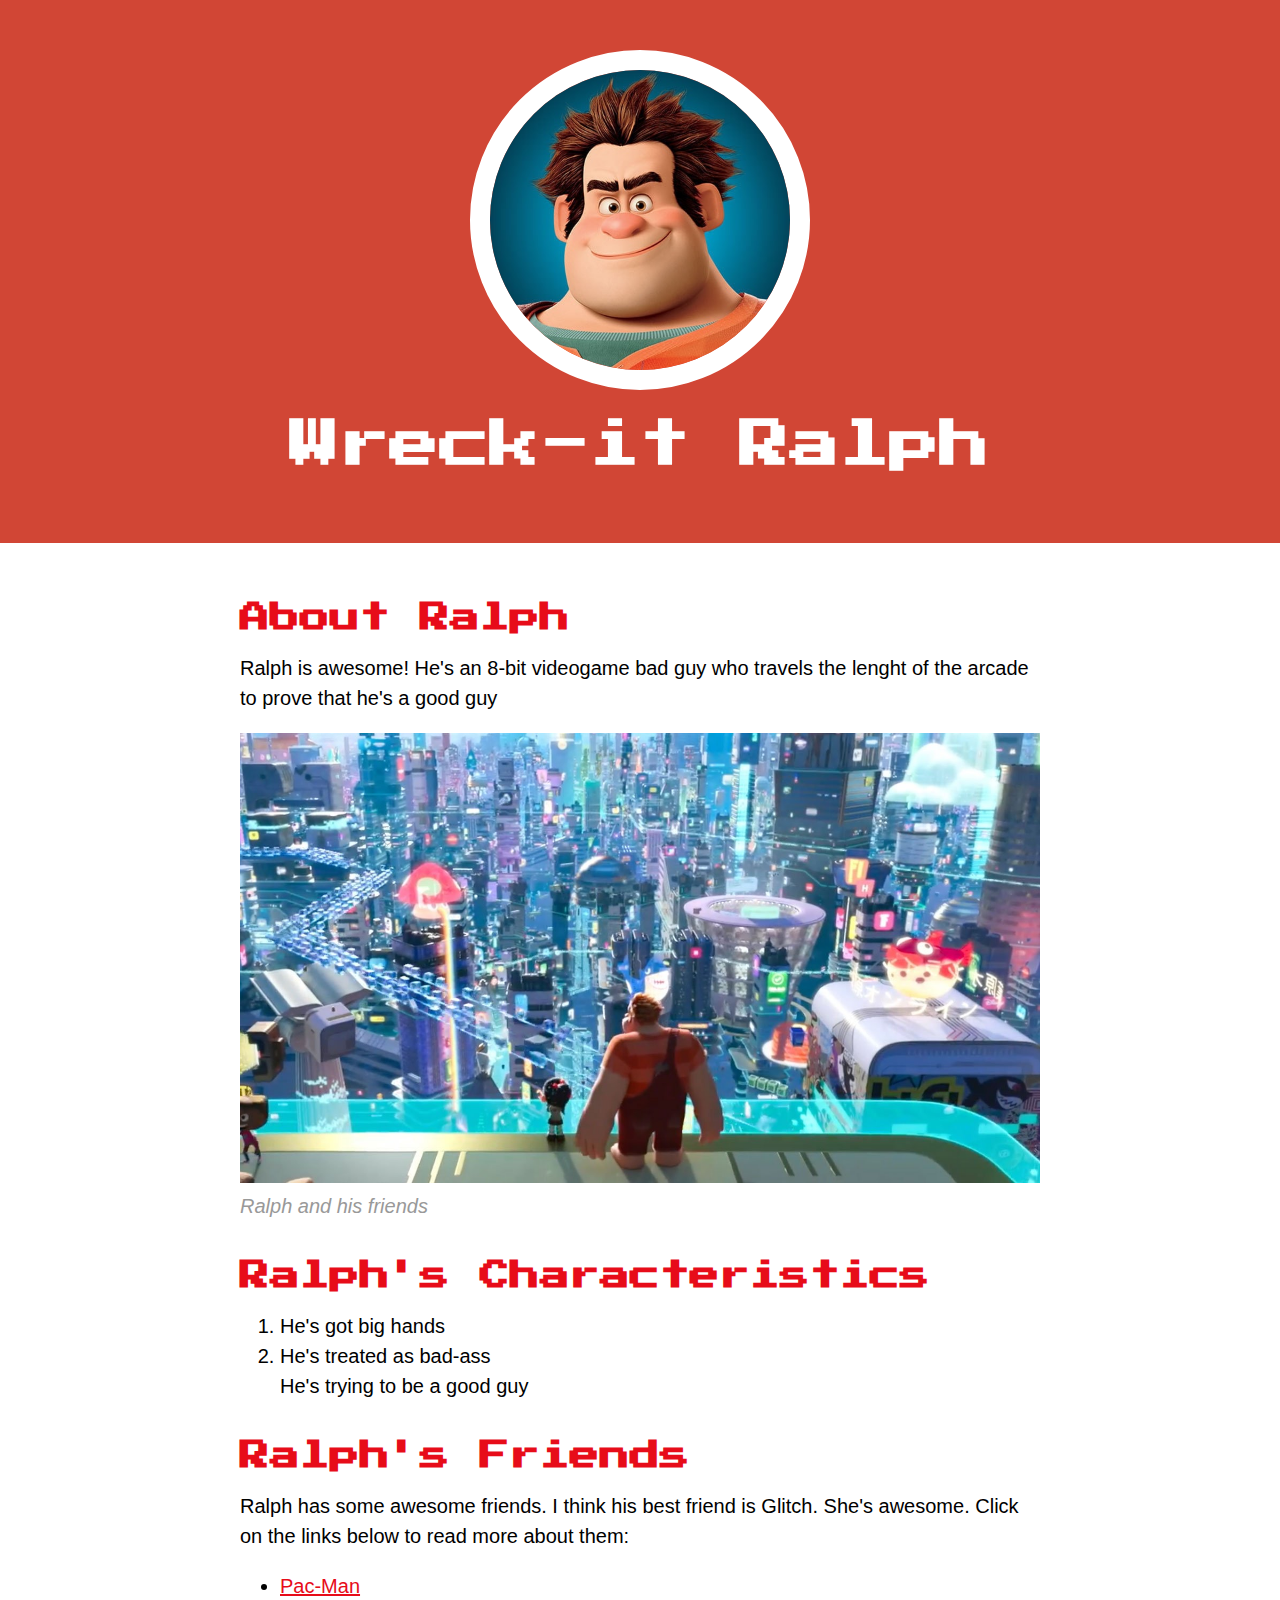
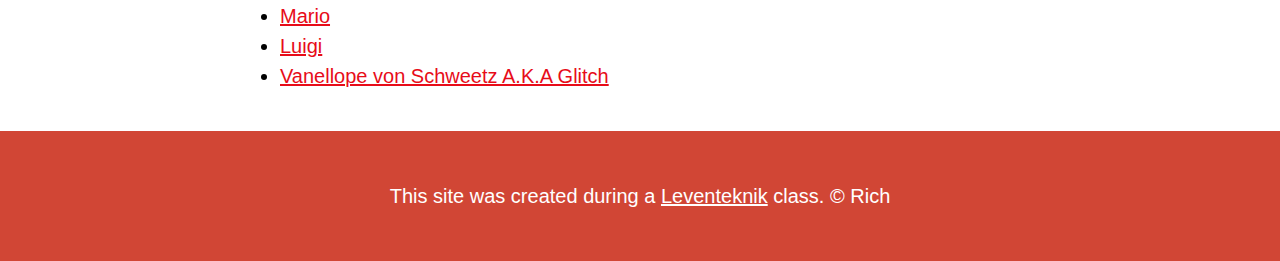
<file: index.html>
<!DOCTYPE html>
<html>
<head>
	<title>Wreck-it Ralph</title>
	<link rel="icon" href="img/ralph-avatar.jpeg">
	<link href="https://fonts.googleapis.com/css2?family=Press+Start+2P&display=swap" rel="stylesheet">
	<link rel="stylesheet" type="text/css" href="css/hero.css">
</head>
<body>
	<!-- header element -->
<header>
	<img src="img/ralph-avatar.jpeg">
	<h1>Wreck-it Ralph</h1>
</header>

<!-- main element -->
<main>
	<h2>About Ralph</h2>
	<p>Ralph is awesome! He's an 8-bit videogame bad guy who travels the lenght of the arcade to prove that he's a good guy</p>
	<img src="img/ralph-big.jpeg">
	<p class="caption">Ralph and his friends</p>

	<!-- Characteristics -->
	<h2>Ralph's Characteristics</h2>
	<ol>
		<li>He's got big hands</li>
		<li>He's treated as bad-ass</li>
		</li>He's trying to be a good guy</li>
	</ol>

	<!-- Friends -->
	<h2>Ralph's Friends</h2>
	<p>Ralph has some awesome friends. I think his best friend is Glitch. She's awesome. Click on the links below to read more about them:</p>
	<ul>
		<li><a target="_blank" href="https://en.wikipedia.org/wiki/Pac-Man">Pac-Man</a></li>
		<li><a target="_blank" href="https://en.wikipedia.org/wiki/Mario">Mario</a></li>
		<li><a target="_blank" href="https://en.wikipedia.org/wiki/Luigi">Luigi</a></li>
		<li><a target="_blank" href="https://disney.fandom.com/wiki/Vanellope_von_Schweetz">Vanellope von Schweetz A.K.A Glitch</a></li>
	</ul>
</main>

<!-- Footer element -->
<footer>
	<p>This site was created during a <a href="https://leventeknik.com">Leventeknik</a> class. &copy; Rich</p>
</footer>

</body>
</html>
</file>
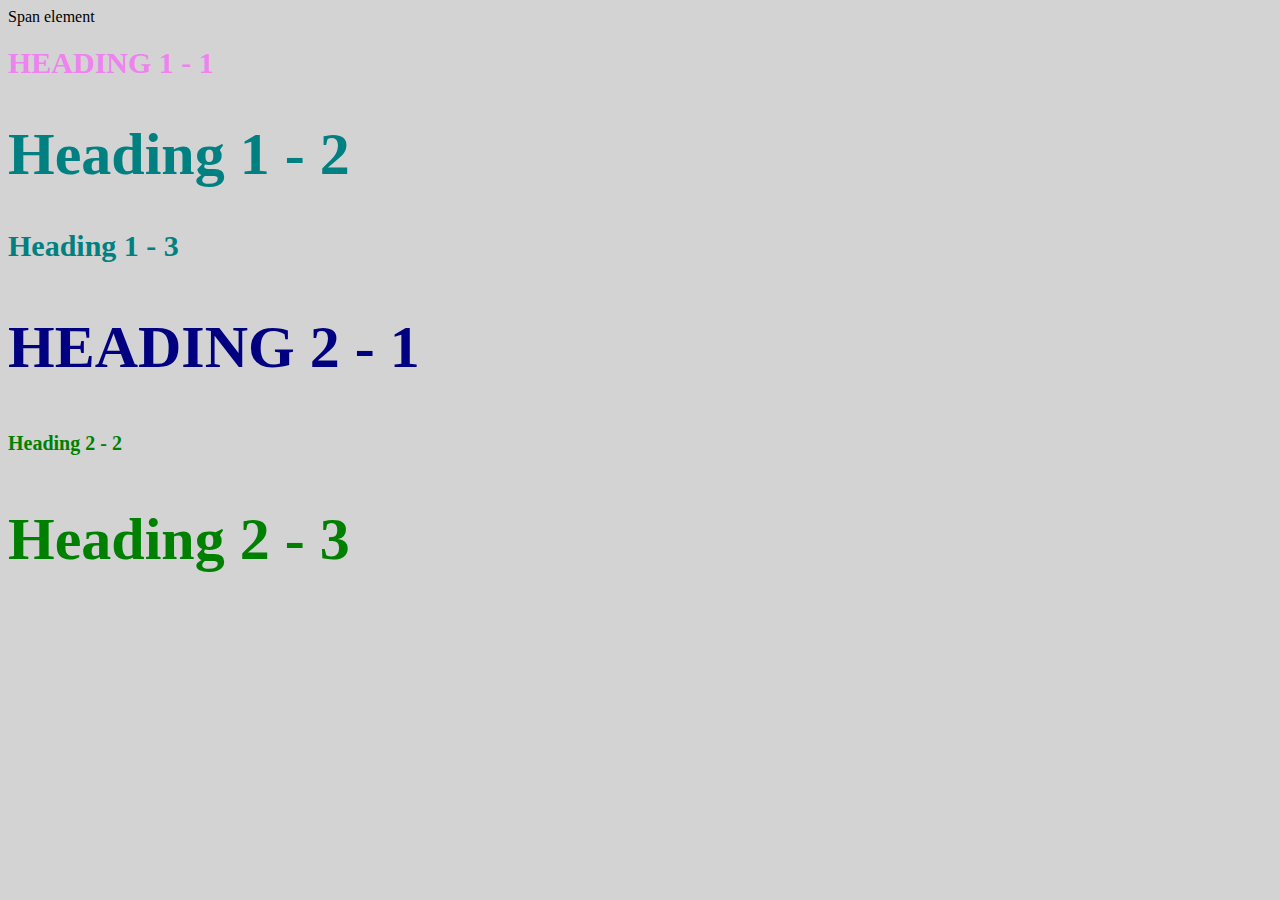
<file: style-test.html>
<!DOCTYPE html>
<html>
<head>
	<title>Style test</title>
	<link rel="stylesheet" type="text/css" href="css/test.css">
</head>
<body>
	<span>Span element</span>
	<h1 class="uppercase"><span>Heading 1<span> - 1</h1>
	<h1 class="big">Heading 1 - 2</h1>
	<h1>Heading 1 - 3</h1>
	<h2 class="big uppercase">Heading 2 - 1</h2>
	<h2>Heading 2 - 2</h2>
	<h2 class="big">Heading 2 - 3</h2>

</body>
</html>
</file>
<file: css/hero.css>
body{
	margin: 0;
	font-family: 'Helvetica', 'Arial', sans-serif;
	font-size: 20px;
	line-height: 30px;
}

header{
	background-color: #d14635;
	text-align: center;
	padding-top: 50px;
	padding-bottom: 50px;
}

h1, h2{
	font-family: 'Press Start 2P', cursive;
}

header{
	color: white;
	font-size: 25px;
}

header img{
	border-radius: 170px;
    width: 300px;
    border: 20px solid white;
}

main{
	max-width: 800px;
	margin: 0 auto;
	padding: 20px;
}

main img{
	max-width: 100%;
}

h2{
	font-size: 30px;
	color: #e70c19;
	margin: 40px 0 10px;
}

a{
	color: #e70c19;
}
a:hover{
	color: white;
	background-color: #483a94;
}

footer{
	background-color: #d14635;
	text-align: center;
	color: white;
	padding: 50px;
}

footer p{
	margin: 0;
}

footer a{
	color: white;
}

footer a:hover{
	opacity: .5;
	background-color: transparent;
}

p.caption{
	color:  #999999;
	font-style: italic;
	margin-top: 0;
}
</file>
<file: css/test.css>
body{
	background-color: lightgrey;
}
h1{
	font-size: 30px;
	color: teal;
}

h2{
	color: red;
	font-size: 20px;
}

h2{
	color: green;
}

.big{
	font-size: 60px;
}

.uppercase{
	text-transform: uppercase;
}

.big.uppercase{
	color: navy;
}

h1 span{
	color: violet;
}
</file>
